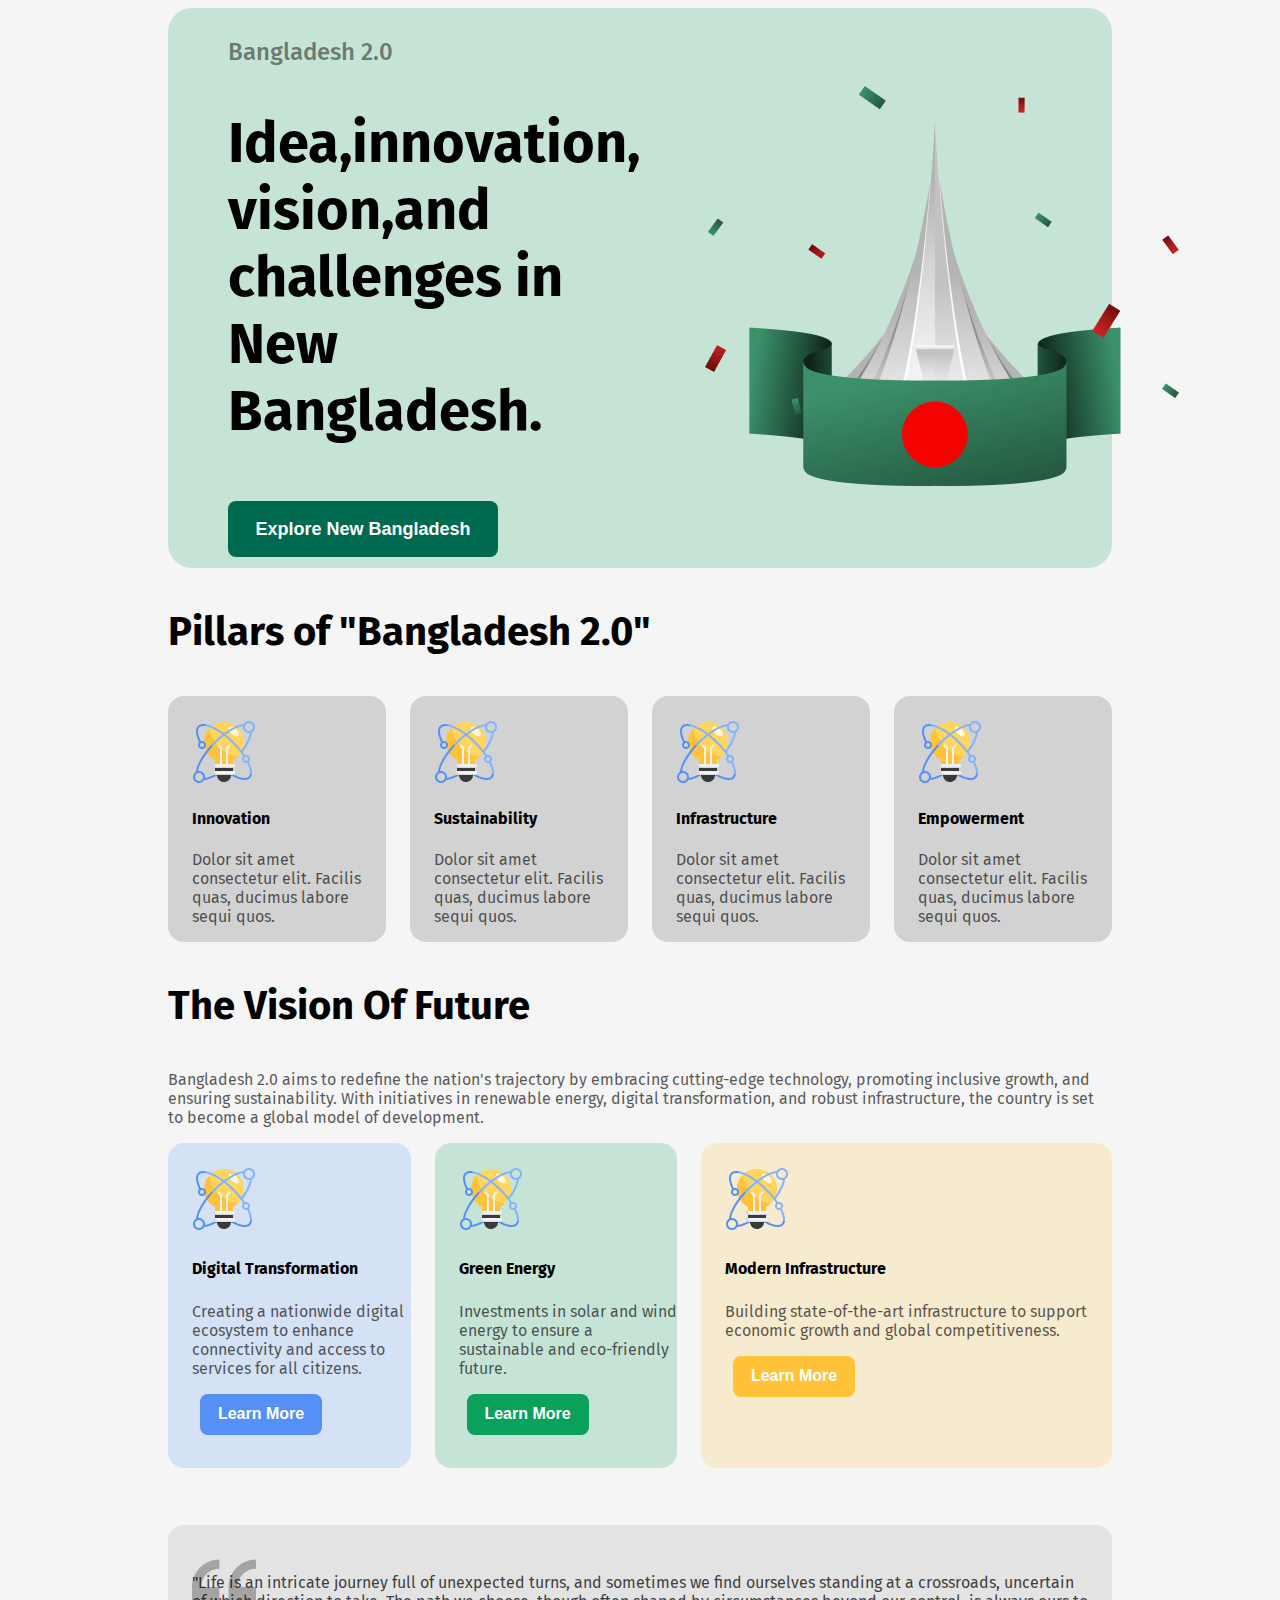
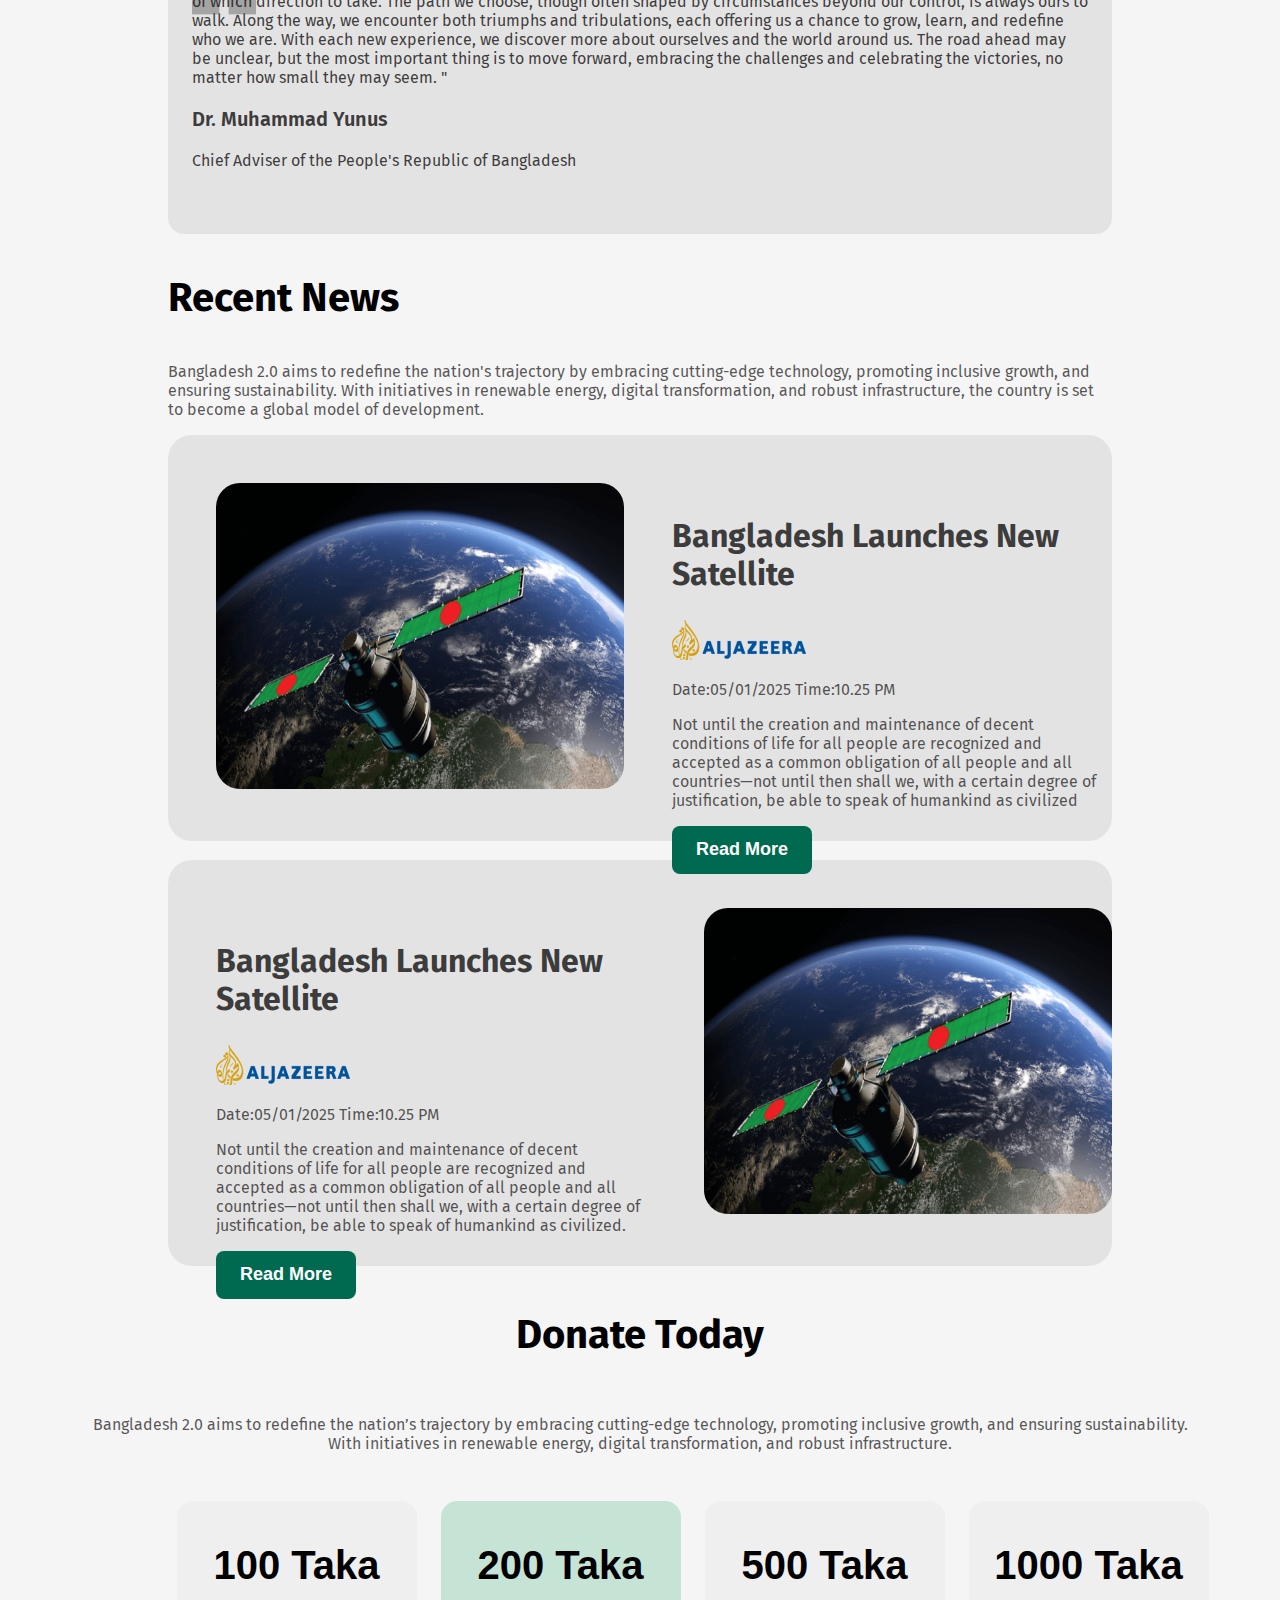
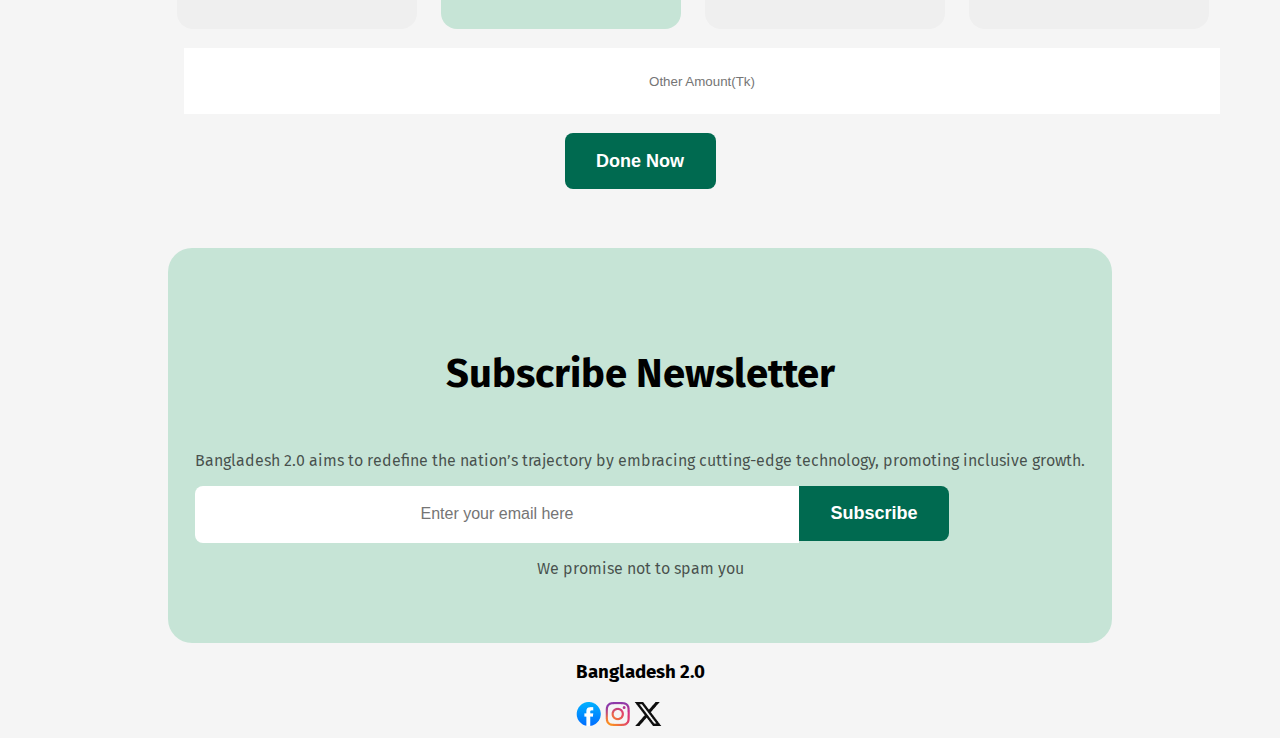
<file: index.html>
<!DOCTYPE html>
<html lang="en">
<head>
    <meta charset="UTF-8">
    <meta name="viewport" content="width=device-width, initial-scale=1.0">
    <title>Document</title>
    <link rel="stylesheet" href="styles/hw.css">
</head>
<body class="fira-sans">
    <header>

    </header>
    <main>
<section class="banner">
    
        <div class="banner-class">
            <h2 class="banner-title">Bangladesh 2.0</h2>
            <p class="banner-description">Idea,innovation,<br>vision,and challenges in<br>New Bangladesh.</p>
            <button class="banner-button">Explore New Bangladesh</button>
        </div>
        <div class="banner-image">
            <img src="assets/hero.png" alt="">
        </div>

    </section>
    <section class="pillar">
        <h3 class="pillar-class">Pillars of "Bangladesh 2.0"</h3>
        <div class="pillars-card">
            <div class="card">
                <img  src="assets/card-icon.png" alt="">
                <h4>Innovation</h4>
                <p>Dolor sit amet consectetur elit. Facilis quas, ducimus labore sequi quos.</p>
            </div>
            <div class="card">
                <img  src="assets/card-icon.png" alt="">
                <h4>Sustainability</h4>
                <p>Dolor sit amet consectetur elit. Facilis quas, ducimus labore sequi quos.</p>
            </div>
            <div class="card">
                <img  src="assets/card-icon.png" alt="">
                <h4>Infrastructure</h4>
                <p>Dolor sit amet consectetur elit. Facilis quas, ducimus labore sequi quos.</p>
            </div>
            <div class="card">
                <img  src="assets/card-icon.png" alt="">
                <h4>Empowerment</h4>
                <p>Dolor sit amet consectetur elit. Facilis quas, ducimus labore sequi quos.</p>
            </div>
        </div>
    </section>
    <section class="vision">
        <h3 class="pillar-class">The Vision Of Future</h3>
        <p class="vision-paragraph">Bangladesh 2.0 aims to redefine the nation's trajectory by embracing cutting-edge technology, promoting 
            inclusive growth, and ensuring sustainability. With initiatives in renewable energy, digital 
            transformation, and robust infrastructure, the country is set to become a global model of development.
        </p>
        <div class="Vision-card">
            <div class="card1">
                <img  src="assets/card-icon.png" alt="">
                <h4>Digital Transformation</h4>
                <p>Creating a nationwide digital ecosystem to enhance connectivity and access to services for all citizens.</p>
                <button >Learn More</button>
            </div>
            <div class="card2">
                <img  src="assets/card-icon.png" alt="">
                <h4>Green Energy</h4>
                <p>Investments in solar and wind energy to ensure a sustainable and eco-friendly future.</p>
                <button>Learn More</button>
            </div>
            <div class="card3">
                <img  src="assets/card-icon.png" alt="">
                <h4>Modern Infrastructure</h4>
                <p>Building state-of-the-art infrastructure to support economic growth and global competitiveness.</p>
                <button >Learn More</button>
            </div>
            </div>

    </section><br><br><br>
    <section class="quote-section">
        <div class="quote">"Life is an intricate journey full of unexpected turns, and sometimes we find ourselves standing at a crossroads, uncertain of which direction to take. The path we choose, though often shaped by circumstances beyond our control, is always ours to walk. Along the way, we encounter both triumphs and tribulations, each offering us a chance to grow, learn, and redefine who we are. With each new experience, we discover more about ourselves and the world around us. The road ahead may be unclear, but the most important thing is to move forward, embracing the challenges and celebrating the victories, no matter how small they may seem. "</p>
            <p class="quote-owner">Dr. Muhammad Yunus</p>
            <p class="quote-owner-status">Chief Adviser of the People's Republic of Bangladesh</p>
        </div>
    </section>
    <section class="News">
        <h3 class="pillar-class">Recent News</h3>
        <p class="news">Bangladesh 2.0 aims to redefine the nation's trajectory by embracing cutting-edge technology, promoting 
            inclusive growth, and ensuring sustainability. With initiatives in renewable energy, digital 
            transformation, and robust infrastructure, the country is set to become a global model of development.
        </p>
        

    </section>
    <section class="Satellite">
        <div class="part">
        
        <div class="satellite-image">
            <img src="assets/satelite.png">
        </div>
        <div class="Satellite-item">
            <h2 class="satellite-title">Bangladesh Launches New Satellite</h2>
            <img src="assets/al-jazeera.png">
            <p class="time">Date:05/01/2025  Time:10.25 PM</p>
            <p class="satellite-paragraph">Not until the creation and maintenance of decent conditions of life for all people are recognized and accepted as a common obligation of all people and all countries—not until then shall we,
                with a certain degree of justification, be able to speak of humankind as civilized</p>
            <button class="satellite-button"> Read More </button>
        </div>
    </div>
    </section> <br>
    <section class="Satellite">
        <div class="part">
        
        
        <div class="Satellite-item">
            <h2 class="satellite-title">Bangladesh Launches New Satellite</h2>
            <img src="assets/al-jazeera.png">
            <p class="time">Date:05/01/2025  Time:10.25 PM</p>
            <p class="satellite-paragraph">Not until the creation and maintenance of decent conditions of life for all people are recognized and accepted as a common obligation of all people and all countries—not until then shall we,
                with a certain degree of justification, be able to speak of humankind as civilized.</p>
            <button class="satellite-button"> Read More </button>
        </div>
        <div class="satellite-image">
            <img src="assets/satelite.png">
        </div>
    </div>
    </section><br><br>
    <section class="donation">
        <h3 id="donate-title">Donate Today</h3>
        <p id="donate-description">Bangladesh 2.0 aims to redefine the nation’s trajectory by embracing cutting-edge technology, promoting inclusive growth, and ensuring sustainability. With initiatives in renewable energy, digital transformation, and robust infrastructure.</p>
        <div class="donate-button">
            <button class="b1">100 Taka</button>
            <button id="b2">200 Taka</button>
            <button class="b1">500 Taka</button>
            <button class="b1">1000 Taka</button>
        </div> <br>
        <div >
            <input id="input-taking" type="text" placeholder="Other Amount(Tk)">
        </div> <br>
       <div class="but"><button class="butt">Done Now</button> <br><br><br><br><br><br><br><br><br><br>
       </div>
    </section>
   <section class="Subscription">
    <div class="subs-item">
        <h4 class="subs-title">Subscribe Newsletter</h4>
        <p class="subs-paragraph">Bangladesh 2.0 aims to redefine the nation’s trajectory by embracing cutting-edge technology, promoting inclusive growth.</p>
        <input id="wb" type="text" placeholder="Enter your email here"><button id="gb">Subscribe</button>
        <p class="subs-paragraph">We promise not to spam you</p>
    </div>

   </section>
   <section class="final">
    <div class="last-item">
        <h3>Bangladesh 2.0</h3>
       <div class="image-container">
        <img src="assets/facebook.png">
        <img src="assets/instagram.png">
        <img src="assets/x.png">
       </div>
    </div>
   </section>
    </main>
    <footer>

    </footer>
    
</body>
</html>
</file>
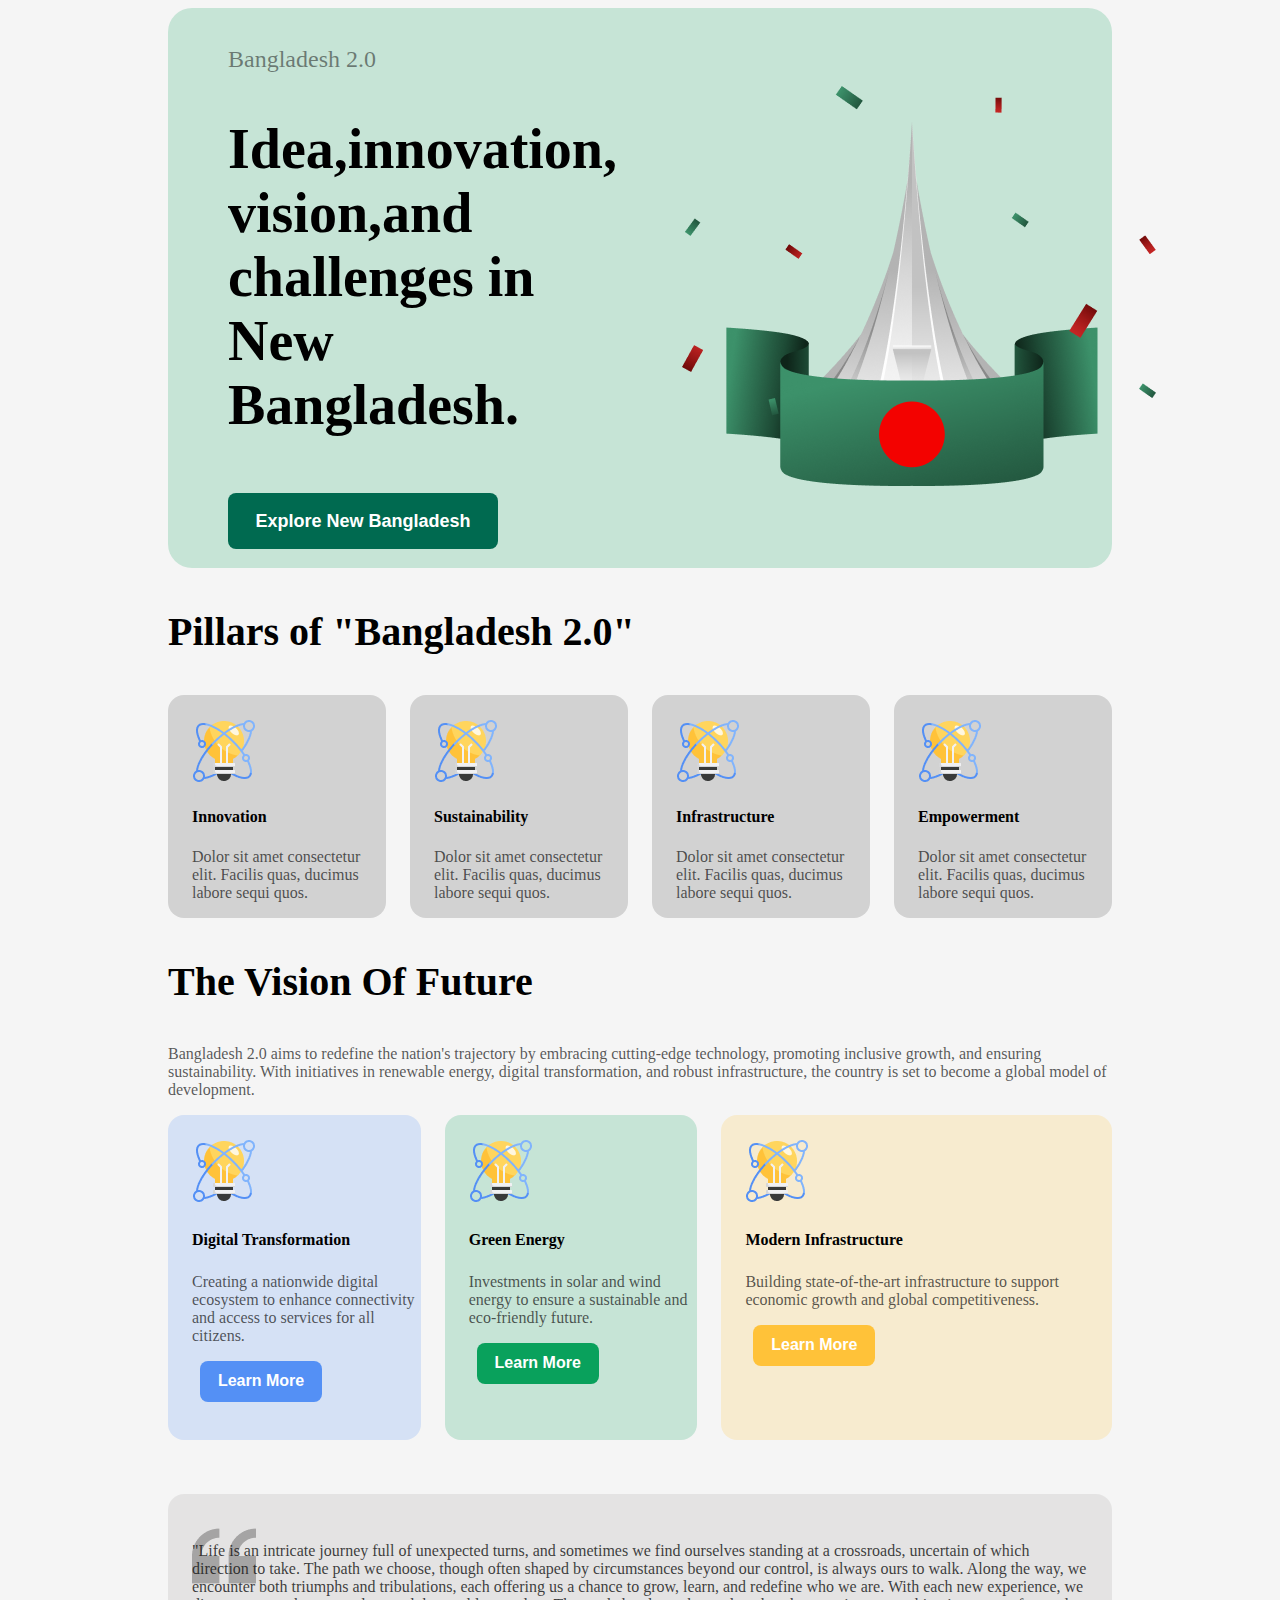
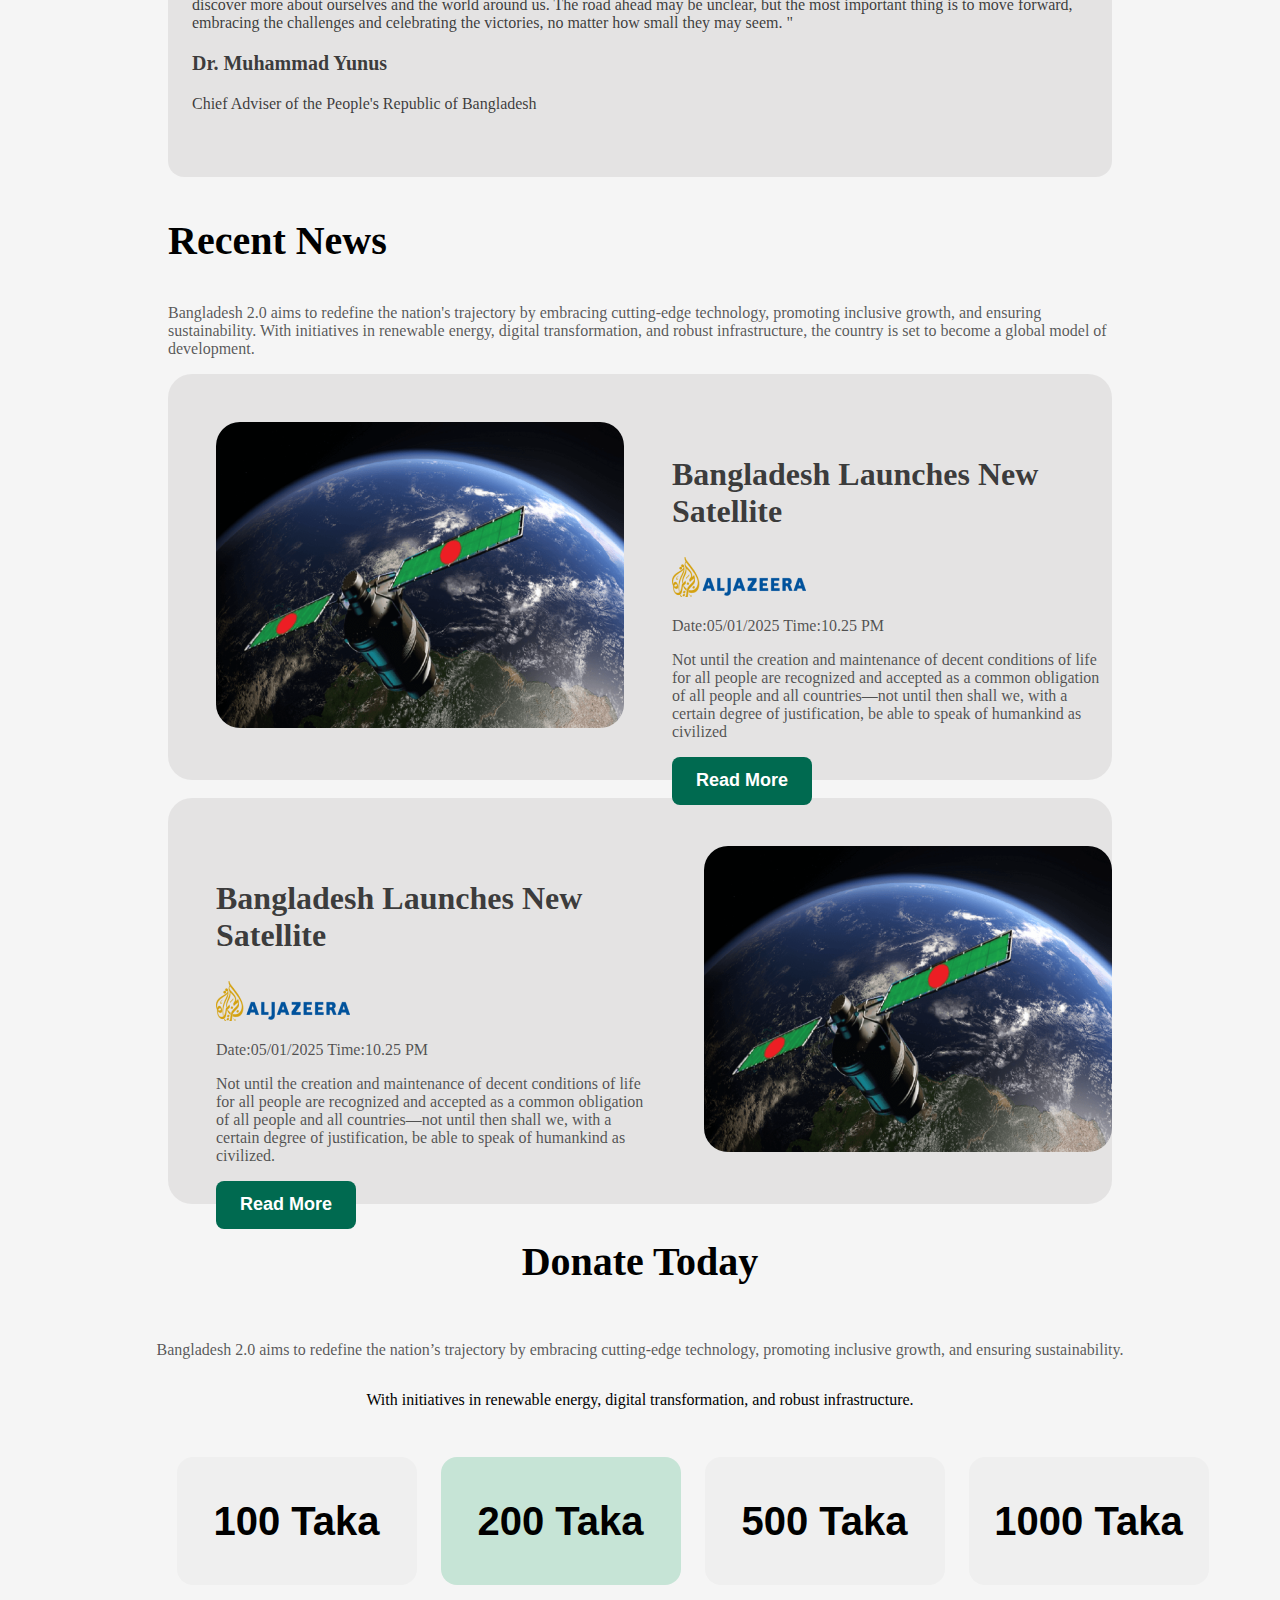
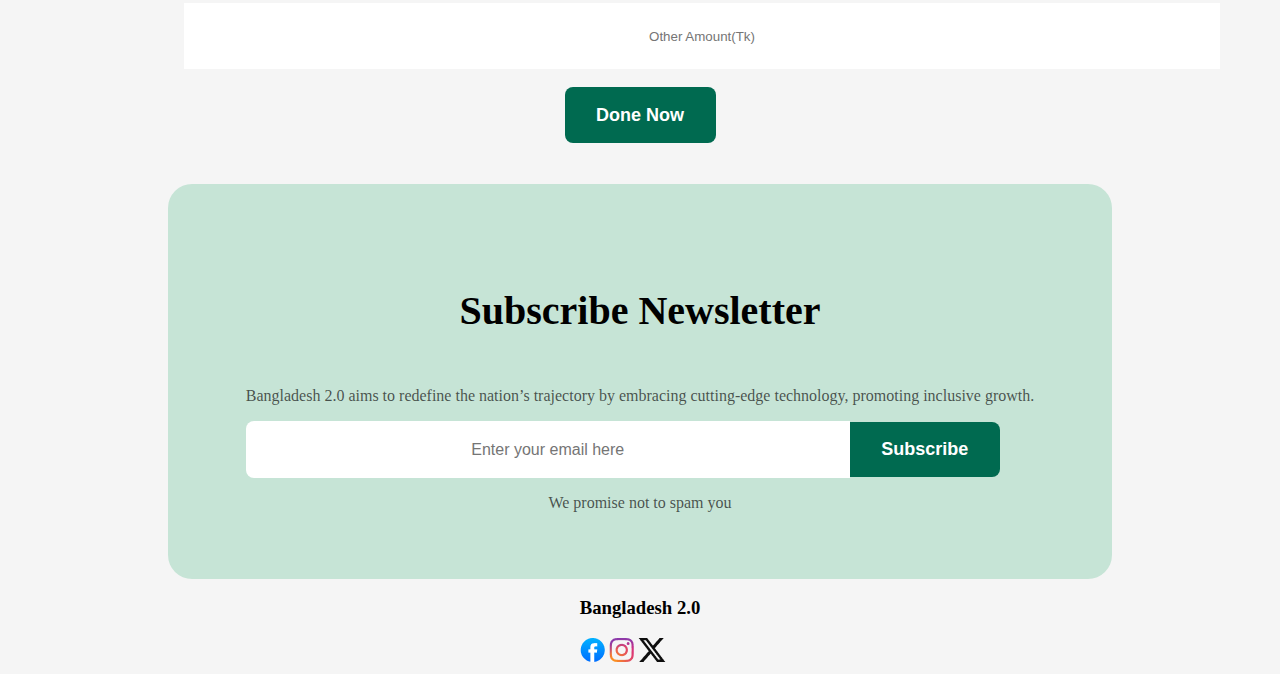
<file: first.html>
<!DOCTYPE html>
<html lang="en">
<head>
    <meta charset="UTF-8">
    <meta name="viewport" content="width=device-width, initial-scale=1.0">
    <title>Document</title>
    <link rel="preconnect" href="https://fonts.googleapis.com">
    <link rel="preconnect" href="https://fonts.gstatic.com" crossorigin>
    <link href="https://fonts.googleapis.com/css2?family=Fira+Sans:ital,wght@0,100;0,200;0,300;0,400;0,500;0,600;0,700;0,800;0,900;1,100;1,200;1,300;1,400;1,500;1,600;1,700;1,800;1,900&family=Open+Sans:ital,wght@0,300..800;1,300..800&family=Roboto:ital,wght@0,100..900;1,100..900&display=swap" rel="stylesheet">
    <link rel="stylesheet" href="styles/hw.css">
</head>
<body class="open-sans">
    <header>

    </header>
    <main>
<section class="banner">
    
        <div class="banner-class">
            <h2 class="banner-title">Bangladesh 2.0</h2>
            <p class="banner-description">Idea,innovation,<br>vision,and challenges in<br>New Bangladesh.</p>
            <button class="banner-button">Explore New Bangladesh</button>
        </div>
        <div class="banner-image">
            <img src="assets/hero.png" alt="">
        </div>

    </section>
    <section class="pillar">
        <h3 class="pillar-class">Pillars of "Bangladesh 2.0"</h3>
        <div class="pillars-card">
            <div class="card">
                <img  src="assets/card-icon.png" alt="">
                <h4>Innovation</h4>
                <p>Dolor sit amet consectetur elit. Facilis quas, ducimus labore sequi quos.</p>
            </div>
            <div class="card">
                <img  src="assets/card-icon.png" alt="">
                <h4>Sustainability</h4>
                <p>Dolor sit amet consectetur elit. Facilis quas, ducimus labore sequi quos.</p>
            </div>
            <div class="card">
                <img  src="assets/card-icon.png" alt="">
                <h4>Infrastructure</h4>
                <p>Dolor sit amet consectetur elit. Facilis quas, ducimus labore sequi quos.</p>
            </div>
            <div class="card">
                <img  src="assets/card-icon.png" alt="">
                <h4>Empowerment</h4>
                <p>Dolor sit amet consectetur elit. Facilis quas, ducimus labore sequi quos.</p>
            </div>
        </div>
    </section>
    <section class="vision">
        <h3 class="pillar-class">The Vision Of Future</h3>
        <p class="vision-paragraph">Bangladesh 2.0 aims to redefine the nation's trajectory by embracing cutting-edge technology, promoting 
            inclusive growth, and ensuring sustainability. With initiatives in renewable energy, digital 
            transformation, and robust infrastructure, the country is set to become a global model of development.
        </p>
        <div class="Vision-card">
            <div class="card1">
                <img  src="assets/card-icon.png" alt="">
                <h4>Digital Transformation</h4>
                <p>Creating a nationwide digital ecosystem to enhance connectivity and access to services for all citizens.</p>
                <button >Learn More</button>
            </div>
            <div class="card2">
                <img  src="assets/card-icon.png" alt="">
                <h4>Green Energy</h4>
                <p>Investments in solar and wind energy to ensure a sustainable and eco-friendly future.</p>
                <button>Learn More</button>
            </div>
            <div class="card3">
                <img  src="assets/card-icon.png" alt="">
                <h4>Modern Infrastructure</h4>
                <p>Building state-of-the-art infrastructure to support economic growth and global competitiveness.</p>
                <button >Learn More</button>
            </div>
            </div>

    </section><br><br><br>
    <section class="quote-section">
        <div class="quote">"Life is an intricate journey full of unexpected turns, and sometimes we find ourselves standing at a crossroads, uncertain of which direction to take. The path we choose, though often shaped by circumstances beyond our control, is always ours to walk. Along the way, we encounter both triumphs and tribulations, each offering us a chance to grow, learn, and redefine who we are. With each new experience, we discover more about ourselves and the world around us. The road ahead may be unclear, but the most important thing is to move forward, embracing the challenges and celebrating the victories, no matter how small they may seem. "</p>
            <p class="quote-owner">Dr. Muhammad Yunus</p>
            <p class="quote-owner-status">Chief Adviser of the People's Republic of Bangladesh</p>
        </div>
    </section>
    <section class="News">
        <h3 class="pillar-class">Recent News</h3>
        <p class="news">Bangladesh 2.0 aims to redefine the nation's trajectory by embracing cutting-edge technology, promoting 
            inclusive growth, and ensuring sustainability. With initiatives in renewable energy, digital 
            transformation, and robust infrastructure, the country is set to become a global model of development.
        </p>
        

    </section>
    <section class="Satellite">
        <div class="part">
        
        <div class="satellite-image">
            <img src="assets/satelite.png">
        </div>
        <div class="Satellite-item">
            <h2 class="satellite-title">Bangladesh Launches New Satellite</h2>
            <img src="assets/al-jazeera.png">
            <p class="time">Date:05/01/2025  Time:10.25 PM</p>
            <p class="satellite-paragraph">Not until the creation and maintenance of decent conditions of life for all people are recognized and accepted as a common obligation of all people and all countries—not until then shall we,
                with a certain degree of justification, be able to speak of humankind as civilized</p>
            <button class="satellite-button"> Read More </button>
        </div>
    </div>
    </section> <br>
    <section class="Satellite">
        <div class="part">
        
        
        <div class="Satellite-item">
            <h2 class="satellite-title">Bangladesh Launches New Satellite</h2>
            <img src="assets/al-jazeera.png">
            <p class="time">Date:05/01/2025  Time:10.25 PM</p>
            <p class="satellite-paragraph">Not until the creation and maintenance of decent conditions of life for all people are recognized and accepted as a common obligation of all people and all countries—not until then shall we,
                with a certain degree of justification, be able to speak of humankind as civilized.</p>
            <button class="satellite-button"> Read More </button>
        </div>
        <div class="satellite-image">
            <img src="assets/satelite.png">
        </div>
    </div>
    </section><br><br>
    <section class="donation">
        <h3 id="donate-title">Donate Today</h3>
        <p id="donate-description">Bangladesh 2.0 aims to redefine the nation’s trajectory by embracing cutting-edge technology, promoting inclusive growth, and ensuring sustainability.</p>
          <p id="donate-disc"> With initiatives in renewable energy, digital transformation, and robust infrastructure.</p>
        <div class="donate-button">
            <button class="b1">100 Taka</button>
            <button id="b2">200 Taka</button>
            <button class="b1">500 Taka</button>
            <button class="b1">1000 Taka</button>
        </div> <br>
        <div >
            <input id="input-taking" type="text" placeholder="Other Amount(Tk)">
        </div> <br>
       <div class="but"><button class="butt">Done Now</button> <br><br><br><br><br><br><br><br><br><br>
       </div>
    </section>
   <section class="Subscription">
    <div class="subs-item">
        <h4 class="subs-title">Subscribe Newsletter</h4>
        <p class="subs-paragraph">Bangladesh 2.0 aims to redefine the nation’s trajectory by embracing cutting-edge technology, promoting inclusive growth.</p>
        <input id="wb" type="text" placeholder="Enter your email here"><button id="gb">Subscribe</button>
        <p class="subs-paragraph">We promise not to spam you</p>
    </div>

   </section>
   <section class="final">
    <div class="last-item">
        <h3>Bangladesh 2.0</h3>
       <div class="image-container">
        <img src="assets/facebook.png">
        <img src="assets/instagram.png">
        <img src="assets/x.png">
       </div>
    </div>
   </section>
    </main>
    <footer>

    </footer>
    
</body>
</html>
</file>
<file: styles/hw.css>
@import url('https://fonts.googleapis.com/css2?family=Fira+Sans:ital,wght@0,100;0,200;0,300;0,400;0,500;0,600;0,700;0,800;0,900;1,100;1,200;1,300;1,400;1,500;1,600;1,700;1,800;1,900&family=Fira+Sans:ital,wght@0,300..800;1,300..800&family=Roboto:ital,wght@0,100..900;1,100..900&display=swap');

.fira-sans {
  font-family: "Fira Sans", serif;
  font-style: normal;
}
body {
  padding: 0px 160px;
  background-color: #F5F5F5;
}


.banner {
  max-width: 1280px;
  max-height: 560px;

  background-color: rgb(198, 228, 214);
  border-radius: 24px;
  display: flex;
  justify-content: space-between;
  align-items: center;
}

.banner-button {
  font-size: 18px;
  font-weight: 600;
  color: rgb(255, 255, 255);
  padding: 17px, 34px, 17px, 34px;
  background-color: rgb(0, 106, 80);
  border-radius: 8px;
  width: 270px;
  height: 56px;
  border: none;
}

.banner-title {
  color: rgba(14, 14, 14, 0.5);
  font-size: 24px;
  font-weight: 500;
}

.banner-class {
  max-width: 622px;
  margin-left: 60px;
  margin-top: 118px;
  margin-bottom: 118px;
}

.banner-description {
  margin-top: 44px;
  font-size: 56px;
  font-weight: 700;
}

.banner-image {
  margin-right: 60px;
  margin-top: 80px;
  margin-bottom: 80px;
  margin-left: 64px;
}

.pillar {
  max-width: 1280px;
}

.pillar-class {
  font-size: 40px;
  font-size: 700;
}

.pillars-card {
  display: flex;
  justify-content: space-between;
  gap: 24px;


}

.pillar p {
  font-size: 16px;
  font-weight: 400;
  color: rgba(14, 14, 14, 0.7);
}

.card {
  border-radius: 16px;
  padding: 24px, 24px, 24px, 24px;
  background-color: rgba(14, 14, 14, 0.15);
}

.card p {
  margin-left: 24px;
  margin-right: 24px;
}

.card h4 {
  margin-left: 24px;
}

.card img {
  margin-left: 24px;
  margin-top: 24px;

}

.vision p {
  font-size: 16px;
  font-weight: 400;
  color: rgba(14, 14, 14, 0.7);
}

.vision {

  max-width: 1280px;
}

.Vision-card {
  display: flex;
  justify-content: space-between;
  gap: 24px;
}

.Vision-card p {
  margin-left: 24px;
  margin-top: 24px;
}

.Vision-card h4 {
  margin-left: 24px;
  margin-top: 24px;
}

.Vision-card img {
  margin-left: 24px;
  margin-top: 24px;

}

.card1 {
  background-color: rgba(84, 144, 245, 0.2);
  border-radius: 16px;
  width: 411px;
  height: 325px;

}

.card2 {
  background-color: rgb(198, 228, 214);
  border-radius: 16px;
  width: 411px;
  height: 325px;

}

.card3 {
  background-color: rgb(247, 235, 207);
  border-radius: 16px;
  max-width: 411px;
  max-height: 325px;

}

.card1 button {

  margin-left: 32px;
  padding: 11px, 20px, 11px, 20px;
  border-radius: 8px;
  background-color: rgb(84, 144, 245);
  color: white;
  border: none;
  width: 122px;
  height: 41px;
  font-weight: 600;
  font-size: 16px;

}

.card2 button {
  margin-left: 32px;
  padding: 11px, 20px, 11px, 20px;
  border-radius: 8px;
  background-color: rgb(9, 161, 92);
  color: white;
  border: none;
  width: 122px;
  height: 41px;
  font-weight: 600;
  font-size: 16px;



}

.card3 button {
  margin-left: 32px;
  padding: 11px, 20px, 11px, 20px;
  border-radius: 8px;
  background-color: rgb(255, 194, 57);
  color: white;
  border: none;
  width: 122px;
  height: 41px;
  font-weight: 600;
  font-size: 16px;
}

.News {
  max-width: 1280px;
}

.news {
  font-size: 16px;
  font-weight: 400;
  color: rgba(14, 14, 14, 0.7);
}

.Satellite {
  max-width: 1280px;
  background-color: rgba(131, 127, 127, 0.15);
  border-radius: 24px;
}

.part {
  display: flex;

}

.satellite-title {
  font-size: 32px;
  font-weight: 700;
  color: rgba(14, 14, 14, 0.8);

}

.time {
  font-size: 16px;
  font-weight: 400;
  color: rgba(14, 14, 14, 0.7);
}

.satellite-paragraph {
  font-size: 16px;
  font-weight: 400;
  color: rgba(14, 14, 14, 0.7);
}

.satellite-image img {
  border-radius: 24px;
  margin-left: 48px;
  margin-top: 48px;
  width: 408px;
  height: 306px;
  margin-bottom: 48px;
}

.Satellite-item {
  margin-top: 56px;
  max-width: 744px;
  height: 290px;
  margin-left: 48px;
  margin-bottom: 56px;
}

.satellite-button {
  background-color: rgb(0, 106, 80);
  color: white;
  border-radius: 8px;
  width: 140px;
  height: 48px;
  font-size: 18px;
  font-weight: 600;
  border: none;

}

.donation {
  max-width: 1280px;
  max-height: 464px;
  display: flex;
  justify-content: center;
  flex-direction: column;
  align-items: center;
  margin-top: 80px;
}

#donate-title {
  text-align: center;
  font-weight: 700;
  font-size: 40px;
}

#donate-description {
  width: 1110px;
  height: 48px;
  padding: 0px 88px;
  font-size: 16px;
  font-weight: 400;
  text-align: center;
  color: rgba(14, 14, 14, 0.7);


}


.donate-button {
  max-width: 1071px;
  max-height: 128px;
  margin-left: 105px;

  display: flex;
  gap: 24px;
  margin-top: 32px;
}

.b1 {

  color: black;
  border-radius: 16px;
  width: 240px;
  height: 128px;
  font-size: 40px;
  font-weight: 700;
  border: none;
  cursor: pointer;
}

.b1:hover {
  background-color: rgb(0, 106, 80);
}







#b2 {
  background-color: rgb(198, 228, 214);
  border-radius: 16px;
  width: 240px;
  height: 128px;
  font-size: 40px;
  font-weight: 700;
  border: none;
  cursor: pointer;
}

.Subscription {
  max-width: 1280px;
  height: 395px;
  background-color: rgb(198, 228, 214);
  border-radius: 24px;
  padding: 80px, 100px, 80px, 100px;
  display: flex;
  justify-content: center;
  flex-direction: column;
  align-items: center;
}

.butt {

  background-color: rgb(0, 106, 80);
  color: white;
  border: none;
  border-radius: 8px;
  width: 151px;
  height: 56px;
  font-size: 18px;
  font-weight: 600;
}

.sub-item {
  width: 750px;
  height: 235px;
  margin-top: 80px;
  margin-bottom: 80px;
  margin-left: 265px;
  margin-right: 265px;

}

.subs-title {
  font-size: 40px;
  font-weight: 700;
  text-align: center;


}

.subs-paragraph {
  font-size: 16px;
  font-weight: 400;
  text-align: center;
  color: rgba(14, 14, 14, 0.7);
}

#wb {
  background-color: rgb(255, 255, 255);
  border: none;
  border-radius: 8px 0px 0px 8px;
  color: rgba(14, 14, 14, 0.7);
  width: 600px;
  height: 55px;
  font-size: 16px;
  font-weight: 400;

}

#wb::placeholder {
  text-align: center;
}

#gb {
  background-color: rgb(0, 106, 80);
  border: none;
  border-radius: 0px 8px 8px 0px;
  color: white;
  width: 150px;
  height: 55px;
  font-size: 18px;
  font-weight: 600;
}

.image-container {
  justify-content: flex-start;

  align-items: flex-start;
  gap: 23px
}

.final {
  display: flex;
  justify-content: center;
  flex-direction: column;
  align-items: center;
}

#input-taking {
  width: 1032px;
  height: 64px;
  margin-left: 124px;
  font-size: 400;
  border: none;
  font-weight: 20px;
  background-color: #FFFFFF;
  color: rgba(14, 14, 14, 0.3);


}

#input-taking::placeholder {
  text-align: center;
}


.quote-section {

  background-color: rgba(131, 127, 127, 0.15);
  ;
  border-radius: 16px;
  background-image: url("../assets/quote-bg.png");
  background-repeat: no-repeat;
  background-position: 24px 30px;
  padding: 48px 24px;
}

.quote-owner {
  font-weight: 600;
  font-size: 20px;
  color: rgba(14, 14, 14, 0.8);
}

.all-news-description {
  margin-bottom: 32px;
}

.updater-description {
  margin-bottom: 25px;
}

.quote {
  color: rgba(14, 14, 14, 0.8);
  font-size: 16px;
  font-weight: 400;
}

.quote-owner-status {
  color: rgba(14, 14, 14, 0.8);
  font-size: 16px;
  font-weight: 400;
}
</file>
